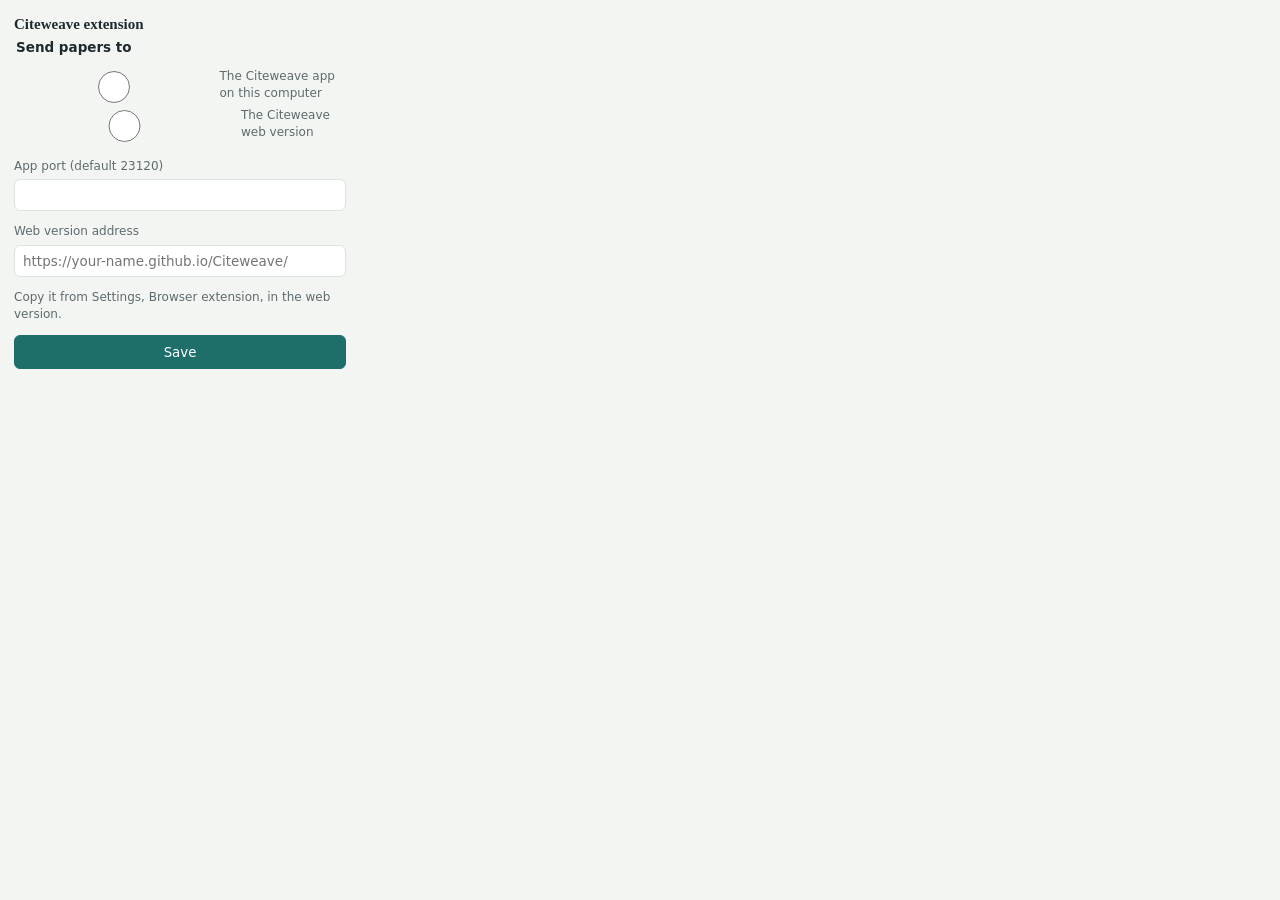
<file: extension/options.html>
<!doctype html>
<html lang="en">
<head>
  <meta charset="utf-8">
  <title>Citeweave options</title>
  <link rel="stylesheet" href="popup.css">
</head>
<body>
  <main>
    <p class="title">Citeweave extension</p>
    <fieldset>
      <legend>Send papers to</legend>
      <label class="radio"><input type="radio" name="mode" value="desktop"> The Citeweave app on this computer</label>
      <label class="radio"><input type="radio" name="mode" value="web"> The Citeweave web version</label>
    </fieldset>
    <div id="desktop-opts">
      <label for="port">App port (default 23120)</label>
      <input id="port" type="number" min="1025" max="65535">
    </div>
    <div id="web-opts">
      <label for="url">Web version address</label>
      <input id="url" type="url" placeholder="https://your-name.github.io/Citeweave/">
      <p class="small muted">Copy it from Settings, Browser extension, in the web version.</p>
    </div>
    <div class="row"><button id="save" class="primary">Save</button></div>
    <p id="msg" class="small muted"></p>
  </main>
  <script src="options.js"></script>
</body>
</html>
</file>
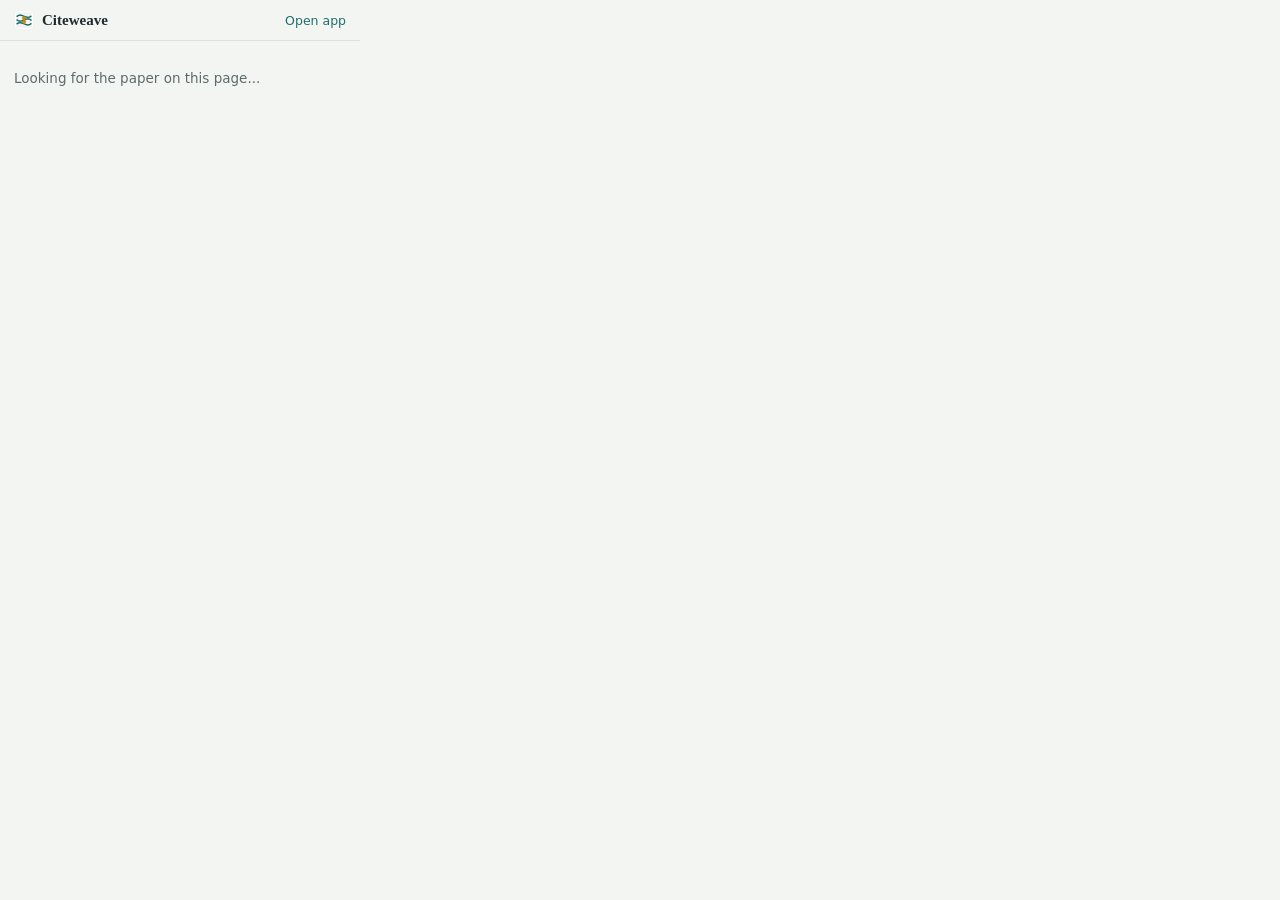
<file: extension/popup.html>
<!doctype html>
<html lang="en">
<head>
  <meta charset="utf-8">
  <title>Citeweave</title>
  <link rel="stylesheet" href="popup.css">
</head>
<body>
  <header>
    <img src="icons/icon32.png" alt="" width="20" height="20">
    <span>Citeweave</span>
    <a id="open-app" href="#" title="Open the Citeweave app">Open app</a>
  </header>
  <main id="main">
    <p class="muted">Looking for the paper on this page...</p>
  </main>
  <script src="detect.js"></script>
  <script src="popup.js"></script>
</body>
</html>
</file>
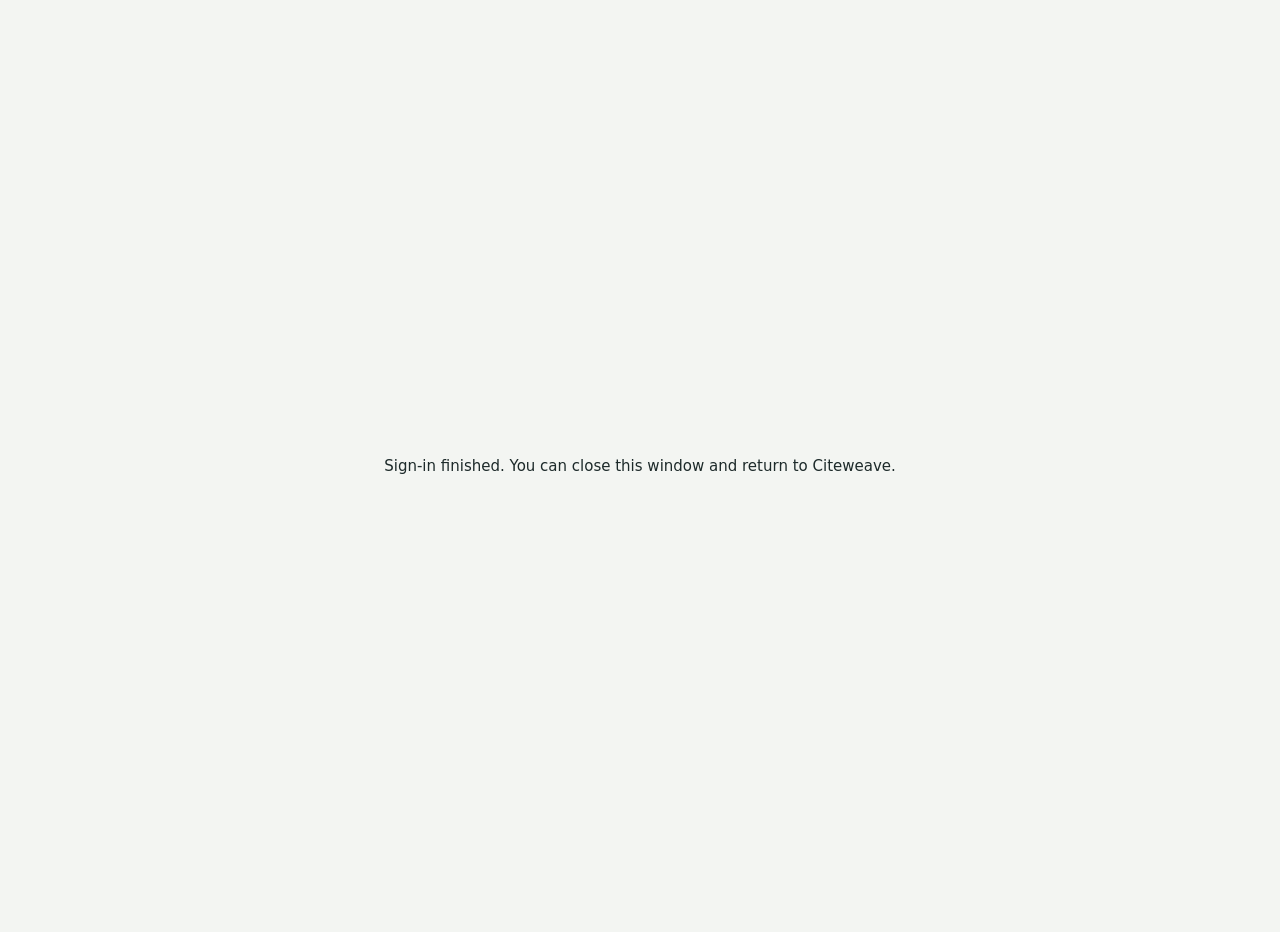
<file: web/auth.html>
<!doctype html>
<html lang="en">
<head>
  <meta charset="utf-8">
  <meta name="viewport" content="width=device-width, initial-scale=1">
  <title>Signing in</title>
  <style>
    :root { color-scheme: light dark; --paper: #F3F5F2; --ink: #1D2A2A; }
    @media (prefers-color-scheme: dark) { :root:not([data-theme="light"]) { --paper: #141A1C; --ink: #E3EAE7; } }
    body { margin: 0; min-height: 100vh; display: grid; place-items: center; background: var(--paper); color: var(--ink);
      font: 15px "Segoe UI", system-ui, sans-serif; padding: 16px; }
  </style>
</head>
<body>
  <p id="msg">Finishing sign-in. This window closes by itself.</p>
  <script>
    // Hands the sign-in result back to Citeweave in the window that opened this one.
    (function () {
      var search = location.search || ("?" + location.hash.replace(/^#/, ""));
      var sameOrigin = false;
      // reading a cross-origin opener's location throws, so check it safely
      try { sameOrigin = !!window.opener && window.opener.location.origin === location.origin; } catch (e) { sameOrigin = false; }
      if (sameOrigin) {
        window.opener.postMessage({ type: "citeweave-auth", search: search }, location.origin);
        window.close();
      } else {
        document.getElementById("msg").textContent = "Sign-in finished. You can close this window and return to Citeweave.";
      }
    })();
  </script>
</body>
</html>
</file>
<file: extension/popup.css>
:root {
  --paper: #F3F5F2; --surface: #fff; --ink: #1F2A2E; --muted: #5E6B6E; --line: #DCE2DE;
  --thread: #1E6F6A; --thread-soft: #D7EAE7; --saffron-soft: #F6E8C8; --danger: #B03A2E;
  color-scheme: light;
}
@media (prefers-color-scheme: dark) {
  :root { --paper: #141A1C; --surface: #1B2326; --ink: #E3EAE7; --muted: #A2AEAC; --line: #2D383B;
    --thread: #5BB8AD; --thread-soft: #1F3B39; --saffron-soft: #3A3120; --danger: #E07A6E; color-scheme: dark; }
}
* { box-sizing: border-box; }
body { margin: 0; width: 360px; background: var(--paper); color: var(--ink); font: 13.5px/1.45 "Segoe UI Variable Text", "Segoe UI", system-ui, sans-serif; }
header { display: flex; align-items: center; gap: 8px; padding: 10px 14px; border-bottom: 1px solid var(--line); font: 600 15px Cambria, Georgia, serif; }
header a { margin-left: auto; font: 500 12.5px "Segoe UI", system-ui, sans-serif; color: var(--thread); text-decoration: none; }
main { padding: 14px; }
.title { font: 600 15px/1.35 Cambria, Georgia, serif; margin: 0 0 4px; }
.muted { color: var(--muted); }
.small { font-size: 12px; }
.err { color: var(--danger); }
.badge { display: inline-block; background: var(--thread-soft); color: var(--thread); padding: 1px 8px; border-radius: 20px; font-size: 11.5px; margin-top: 6px; }
label { display: block; margin: 12px 0 4px; font-size: 12px; color: var(--muted); }
select, input { width: 100%; height: 32px; border: 1px solid var(--line); border-radius: 6px; background: var(--surface); color: var(--ink); padding: 0 8px; font: inherit; }
.row { display: flex; gap: 6px; margin-top: 12px; }
button { flex: 1; height: 34px; border-radius: 6px; border: 1px solid var(--line); background: var(--surface); color: var(--ink); cursor: pointer; font: 500 13px inherit; font-family: inherit; }
button.primary { background: var(--thread); border-color: var(--thread); color: #fff; }
button:disabled { opacity: .6; cursor: default; }
.done { background: var(--saffron-soft); padding: 8px 10px; border-radius: 6px; margin-top: 12px; }
fieldset { border: 0; padding: 0; margin: 0 0 12px; }
legend { font-weight: 600; margin-bottom: 6px; }
label.radio { display: flex; gap: 8px; align-items: center; margin: 4px 0; font-weight: 400; }
[hidden] { display: none !important; }
</file>
